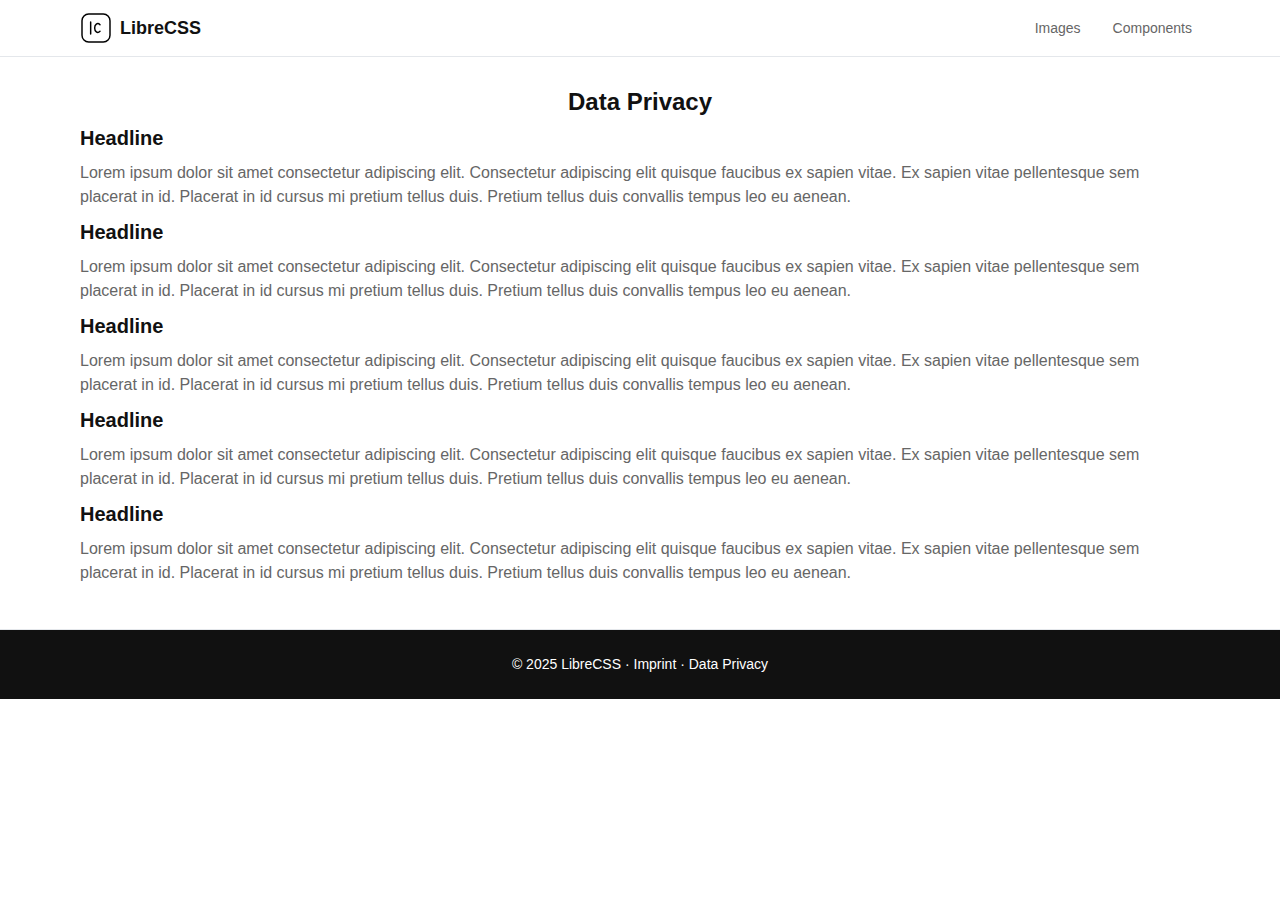
<file: dataprivacy.html>
<!doctype html>
<html lang="de">

<head>
	<meta charset="utf-8" />
	<meta name="viewport" content="width=device-width, initial-scale=1" />
	<link rel="stylesheet" href="assets/css/base.css" />
	<link rel="stylesheet" href="assets/css/helpers.css" />
	<link rel="stylesheet" href="assets/css/components/navbar.css" />
	<link rel="stylesheet" href="assets/css/components/footer.css" />
	<link rel="stylesheet" href="assets/css/components/hero.css" />
	<link rel="stylesheet" href="assets/css/components/contact-form.css" />
	<link rel="icon" type="image/x-icon" href="assets/img/favicon/librecss-favicon.ico" />
	<link rel="icon" type="image/png" sizes="32x32" href="assets/img/favicon/librecss-favicon-32.png" />
	<link rel="icon" type="image/png" sizes="512x512" href="assets/img/favicon/librecss-favicon-512.png" />
	<link rel="apple-touch-icon" sizes="180x180" href="assets/img/favicon/librecss-favicon-180.png" />
	<title>Data Privacy - LibreCSS</title>
</head>

<body>
	<header class="lib-navbar">
		<div class="lib-container lib-navbar-inner">
			<a href="index.html" class="lib-navbar-brand">
				<img src="assets/img/default/logo.svg" alt="Logo" class="lib-navbar-logo" />
				<span class="lib-navbar-title">LibreCSS</span>
			</a>

			<button class="lib-navbar-toggle" aria-label="Navigation öffnen">
				<span></span><span></span><span></span>
			</button>

			<nav class="lib-navbar-menu">
				<a href="images.html">Images</a>
				<a href="components.html">Components</a>
			</nav>
		</div>
	</header>
	<main class="lib-container">
		<section class="lib-section" id="welcome">
			<h2 class="lib-text-center">Data Privacy</h2>
			<h3>Headline</h3>
			<p>
				Lorem ipsum dolor sit amet consectetur adipiscing elit.
				Consectetur adipiscing elit quisque faucibus ex sapien
				vitae. Ex sapien vitae pellentesque sem placerat in id.
				Placerat in id cursus mi pretium tellus duis. Pretium tellus
				duis convallis tempus leo eu aenean.
			</p>
			<h3>Headline</h3>
			<p>
				Lorem ipsum dolor sit amet consectetur adipiscing elit.
				Consectetur adipiscing elit quisque faucibus ex sapien
				vitae. Ex sapien vitae pellentesque sem placerat in id.
				Placerat in id cursus mi pretium tellus duis. Pretium tellus
				duis convallis tempus leo eu aenean.
			</p>
			<h3>Headline</h3>
			<p>
				Lorem ipsum dolor sit amet consectetur adipiscing elit.
				Consectetur adipiscing elit quisque faucibus ex sapien
				vitae. Ex sapien vitae pellentesque sem placerat in id.
				Placerat in id cursus mi pretium tellus duis. Pretium tellus
				duis convallis tempus leo eu aenean.
			</p>
			<h3>Headline</h3>
			<p>
				Lorem ipsum dolor sit amet consectetur adipiscing elit.
				Consectetur adipiscing elit quisque faucibus ex sapien
				vitae. Ex sapien vitae pellentesque sem placerat in id.
				Placerat in id cursus mi pretium tellus duis. Pretium tellus
				duis convallis tempus leo eu aenean.
			</p>
			<h3>Headline</h3>
			<p>
				Lorem ipsum dolor sit amet consectetur adipiscing elit.
				Consectetur adipiscing elit quisque faucibus ex sapien
				vitae. Ex sapien vitae pellentesque sem placerat in id.
				Placerat in id cursus mi pretium tellus duis. Pretium tellus
				duis convallis tempus leo eu aenean.
			</p>
		</section>
	</main>
	<footer class="lib-footer lib-footer-dark">
		<div class="lib-container lib-footer-inner">
			<small>
				© 2025 LibreCSS ·
				<a href="/imprint.html">Imprint</a> ·
				<a href="/dataprivacy.html">Data Privacy</a>
			</small>
		</div>
	</footer>
	<script type="module" src="assets/js/loader.js"></script>
</body>

</html>
</file>
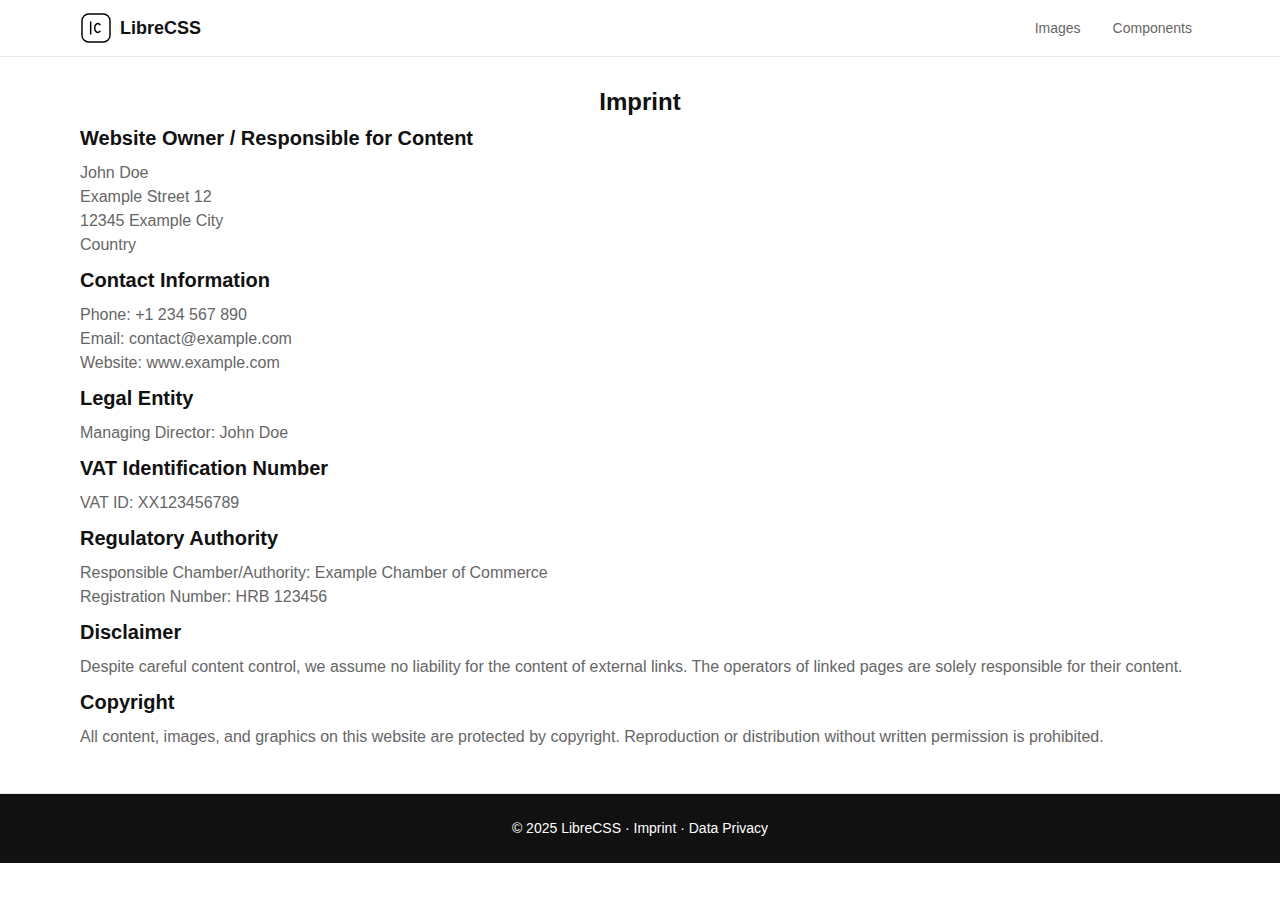
<file: imprint.html>
<!doctype html>
<html lang="de">

<head>
	<meta charset="utf-8" />
	<meta name="viewport" content="width=device-width, initial-scale=1" />
	<link rel="stylesheet" href="assets/css/base.css" />
	<link rel="stylesheet" href="assets/css/helpers.css" />
	<link rel="stylesheet" href="assets/css/components/navbar.css" />
	<link rel="stylesheet" href="assets/css/components/footer.css" />
	<link rel="stylesheet" href="assets/css/components/hero.css" />
	<link rel="stylesheet" href="assets/css/components/contact-form.css" />
	<link rel="icon" type="image/x-icon" href="assets/img/favicon/librecss-favicon.ico" />
	<link rel="icon" type="image/png" sizes="32x32" href="assets/img/favicon/librecss-favicon-32.png" />
	<link rel="icon" type="image/png" sizes="512x512" href="assets/img/favicon/librecss-favicon-512.png" />
	<link rel="apple-touch-icon" sizes="180x180" href="assets/img/favicon/librecss-favicon-180.png" />
	<title>Imprint - LibreCSS</title>
</head>

<body>
	<header class="lib-navbar">
		<div class="lib-container lib-navbar-inner">
			<a href="index.html" class="lib-navbar-brand">
				<img src="assets/img/default/logo.svg" alt="Logo" class="lib-navbar-logo" />
				<span class="lib-navbar-title">LibreCSS</span>
			</a>

			<button class="lib-navbar-toggle" aria-label="Navigation öffnen">
				<span></span><span></span><span></span>
			</button>

			<nav class="lib-navbar-menu">
				<a href="images.html">Images</a>
				<a href="components.html">Components</a>
			</nav>
		</div>
	</header>
	<main class="lib-container">
		<section class="lib-section" id="welcome">
			<h2 class="lib-text-center">Imprint</h2>
			<h3>Website Owner / Responsible for Content</h3>
			<p>
				John Doe<br />
				Example Street 12<br />
				12345 Example City<br />
				Country
			</p>
			<h3>Contact Information</h3>
			<p>
				Phone: +1 234 567 890<br />
				Email: contact@example.com<br />
				Website: www.example.com
			</p>
			<h3>Legal Entity</h3>
			<p>Managing Director: John Doe</p>
			<h3>VAT Identification Number</h3>
			<p>VAT ID: XX123456789</p>
			<h3>Regulatory Authority</h3>
			<p>
				Responsible Chamber/Authority: Example Chamber of
				Commerce<br />Registration Number: HRB 123456
			</p>

			<h3>Disclaimer</h3>
			<p>
				Despite careful content control, we assume no liability for
				the content of external links. The operators of linked pages
				are solely responsible for their content.
			</p>
			<h3>Copyright</h3>
			<p>
				All content, images, and graphics on this website are
				protected by copyright. Reproduction or distribution without
				written permission is prohibited.
			</p>
		</section>
	</main>
	<footer class="lib-footer lib-footer-dark">
		<div class="lib-container lib-footer-inner">
			<small>
				© 2025 LibreCSS ·
				<a href="/imprint.html">Imprint</a> ·
				<a href="/dataprivacy.html">Data Privacy</a>
			</small>
		</div>
	</footer>
	<script type="module" src="assets/js/loader.js"></script>
</body>

</html>
</file>
<file: assets/css/base.css>
/* ============================================================
   LibreCSS – base.css
============================================================ */

/* Root Tokens */

:root {
	@font-face {
		font-family: "Liberation Sans";
		src: url("../fonts/LiberationSans-Regular.ttf") format("truetype");
		font-weight: 400;
		font-style: normal;
		font-display: swap;
	}

	@font-face {
		font-family: "Liberation Sans";
		src: url("../fonts/LiberationSans-Italic.ttf") format("truetype");
		font-weight: 400;
		font-style: italic;
		font-display: swap;
	}

	@font-face {
		font-family: "Liberation Sans";
		src: url("../fonts/LiberationSans-Bold.ttf") format("truetype");
		font-weight: 700;
		font-style: normal;
		font-display: swap;
	}

	@font-face {
		font-family: "Liberation Sans";
		src: url("../fonts/LiberationSans-BoldItalic.ttf") format("truetype");
		font-weight: 700;
		font-style: italic;
		font-display: swap;
	}

	@font-face {
		font-family: "Liberation Mono";
		src: url("../fonts/LiberationMono-Regular.ttf") format("truetype");
		font-weight: 400;
		font-style: normal;
		font-display: swap;
	}

	@font-face {
		font-family: "Liberation Mono";
		src: url("../fonts/LiberationMono-Italic.ttf") format("truetype");
		font-weight: 400;
		font-style: italic;
		font-display: swap;
	}

	@font-face {
		font-family: "Liberation Mono";
		src: url("../fonts/LiberationMono-Bold.ttf") format("truetype");
		font-weight: 700;
		font-style: normal;
		font-display: swap;
	}

	@font-face {
		font-family: "Liberation Mono";
		src: url("../fonts/LiberationMono-BoldItalic.ttf") format("truetype");
		font-weight: 700;
		font-style: italic;
		font-display: swap;
	}

	/* Fonts */
	--lib-font-sans: "Liberation Sans",
	system-ui,
	sans-serif;
	--lib-font-mono: "Liberation Mono",
	monospace;

	/* Font sizes */
	--lib-text-xs: 0.75rem;
	--lib-text-sm: 0.875rem;
	--lib-text-md: 1rem;
	--lib-text-lg: 1.125rem;
	--lib-text-xl: 1.25rem;
	--lib-text-2xl: 1.5rem;
	--lib-text-3xl: 1.875rem;

	/* Line heights */
	--lib-line-tight: 1.1;
	--lib-line-normal: 1.5;
	--lib-line-relaxed: 1.7;

	/* Spacing */
	--lib-space-2xs: 0.125rem;
	--lib-space-xs: 0.25rem;
	--lib-space-sm: 0.5rem;
	--lib-space-md: 0.75rem;
	--lib-space-lg: 1rem;
	--lib-space-xl: 1.5rem;
	--lib-space-2xl: 2rem;
	--lib-space-3xl: 3rem;

	/* Radius */
	--lib-radius-xs: 0.125rem;
	--lib-radius-sm: 0.25rem;
	--lib-radius-md: 0.5rem;
	--lib-radius-lg: 0.75rem;
	--lib-radius-xl: 1rem;
	--lib-radius-full: 999px;

	/* Colors */
	--lib-color-bg: #ffffff;
	--lib-color-surface: #ffffff;
	--lib-color-surface-alt: #f6f8fa;

	--lib-color-text: #111111;
	--lib-color-text-muted: #666666;

	--lib-color-primary: #1a73e8;
	--lib-color-primary-strong: #155ac0;
	--lib-color-primary-dark: #155ac0;
	--lib-color-primary-soft: rgba(26, 115, 232, 0.12);
	--lib-color-primary-contrast: #ffffff;

	--lib-color-border: #d0d7de;
	--lib-color-border-subtle: #e4e7eb;

	--lib-color-danger: #d93025;

	/* Shadows */
	--lib-shadow-sm: 0 1px 2px rgba(0, 0, 0, 0.08);
	--lib-shadow-md: 0 3px 6px rgba(0, 0, 0, 0.12);
	--lib-shadow-focus: 0 0 0 3px var(--lib-color-primary-soft);

	/* Transitions */
	--lib-transition-fast: 150ms ease;
	--lib-transition-normal: 250ms ease;

	/* Layout */
	--lib-max-width: 72rem;
	--lib-container-padding-x: 1rem;
	--lib-navbar-offset: 50px;
}

/* Reset / Base */

*,
*::before,
*::after {
	box-sizing: border-box;
}

html {
	font-size: 16px;
	scroll-behavior: smooth;
}

body {
	margin: 0;
	font-family: var(--lib-font-sans);
	font-size: var(--lib-text-md);
	line-height: var(--lib-line-normal);
	color: var(--lib-color-text);
	background: var(--lib-color-bg);
	-webkit-font-smoothing: antialiased;
}

/* Typography */

h1,
h2,
h3,
h4,
h5,
h6 {
	margin: 0 0 var(--lib-space-md);
	font-weight: 600;
	line-height: var(--lib-line-tight);
	color: var(--lib-color-text);
}

h1 {
	font-size: var(--lib-text-3xl);
}

h2 {
	font-size: var(--lib-text-2xl);
}

h3 {
	font-size: var(--lib-text-xl);
}

h4 {
	font-size: var(--lib-text-lg);
}

p {
	margin: 0 0 var(--lib-space-md);
	color: var(--lib-color-text-muted);
}

a {
	color: var(--lib-color-primary);
	text-decoration: none;
	transition: color var(--lib-transition-fast);
}

a:hover {
	color: var(--lib-color-primary-strong);
}

[id] {
	scroll-margin-top: var(--lib-navbar-offset);
}

ul,
ol {
	margin: 0 0 var(--lib-space-md);
	padding-left: 1.25rem;
}

/* Images */

img {
	max-width: 100%;
	height: auto;
	display: block;
}

/* Buttons */

button,
[role="button"],
input[type="submit"],
input[type="button"] {
	font-family: inherit;
	font-size: var(--lib-text-sm);
	border-radius: var(--lib-radius-md);
	border: 1px solid transparent;
	padding: 0.5rem 1rem;
	cursor: pointer;
	background-color: var(--lib-color-primary);
	color: var(--lib-color-primary-contrast);
	transition:
		background-color var(--lib-transition-fast),
		box-shadow var(--lib-transition-fast);
}

button:hover,
[role="button"]:hover {
	background-color: var(--lib-color-primary-strong);
	box-shadow: var(--lib-shadow-sm);
}

button:focus-visible,
[role="button"]:focus-visible {
	outline: none;
	box-shadow: var(--lib-shadow-focus);
}

/* Forms */

input,
textarea,
select {
	font-family: inherit;
	font-size: var(--lib-text-sm);
	border-radius: var(--lib-radius-md);
	border: 1px solid var(--lib-color-border-subtle);
	padding: 0.5rem 0.75rem;
	background: var(--lib-color-surface);
	color: var(--lib-color-text);
	transition:
		border-color var(--lib-transition-fast),
		box-shadow var(--lib-transition-fast);
}

input:focus-visible,
textarea:focus-visible,
select:focus-visible {
	outline: none;
	border-color: var(--lib-color-primary);
	box-shadow: var(--lib-shadow-focus);
}

/* Responsive Typography */

@media (max-width: 720px) {
	h1 {
		font-size: var(--lib-text-2xl);
	}

	h2 {
		font-size: var(--lib-text-xl);
	}
}
</file>
<file: assets/css/helpers.css>
/* ============================================================
   LibreCSS – Helper Utilities
============================================================ */

.lib-text-left {
	text-align: left;
}

.lib-text-center {
	text-align: center;
}

.lib-text-right {
	text-align: right;
}

.lib-text-justify {
	text-align: justify;
}

/* Layout: Container & Section */

.lib-container {
	width: 100%;
	max-width: var(--lib-max-width);
	margin-inline: auto;
	padding-inline: var(--lib-container-padding-x);
}

.lib-section {
	padding-block: var(--lib-space-2xl);
}

/* Global Responsive Grid */

.lib-grid {
	display: grid;
	gap: var(--lib-space-xl);
	grid-template-columns: repeat(auto-fit, minmax(min(180px, 100%), 1fr));
}
</file>
<file: assets/css/components/navbar.css>
/* ============================================================
   LibreCSS – Navbar
============================================================ */

.lib-navbar {
	background: var(--lib-color-surface);
	border-bottom: 1px solid var(--lib-color-border-subtle);
	position: sticky;
	top: 0;
	z-index: 50;
}

/* Navbar Inner */
.lib-navbar-inner {
	display: flex;
	align-items: center;
	justify-content: space-between;
	padding-block: var(--lib-space-md);
}

/* Branding */
.lib-navbar-brand {
	display: flex;
	align-items: center;
	gap: var(--lib-space-sm);
	text-decoration: none;
	color: var(--lib-color-text);
}

.lib-navbar-logo {
	height: 32px;
	width: auto;
}

.lib-navbar-title {
	font-size: var(--lib-text-lg);
	font-weight: 600;
}

/* Menu */
.lib-navbar-menu {
	display: flex;
	gap: var(--lib-space-lg);
}

.lib-navbar-menu a {
	color: var(--lib-color-text-muted);
	font-size: var(--lib-text-sm);
	padding: var(--lib-space-xs) var(--lib-space-sm);
	border-radius: var(--lib-radius-sm);
	transition:
		color var(--lib-transition-fast),
		background-color var(--lib-transition-fast);
}

.lib-navbar-menu a:hover {
	color: var(--lib-color-text);
	background-color: var(--lib-color-surface-alt);
}

.lib-navbar-menu a.active {
	color: var(--lib-color-primary);
	font-weight: 600;
}

/* Mobile Toggle */
.lib-navbar-toggle {
	display: none;
	flex-direction: column;
	gap: 4px;
	background: none;
	border: none;
	padding: 0;
	cursor: pointer;
	background-color: var(--lib-color-bg) !important;
}

.lib-navbar-toggle:hover {
	background-color: var(--lib-color-bg) !important;
}

.lib-navbar-toggle span {
	width: 24px;
	height: 2px;
	background: var(--lib-color-text);
	border-radius: 2px;
}

/* Scroll-Effects */
.lib-navbar.scrolled {
	box-shadow: 0 2px 10px rgba(0, 0, 0, 0.08);
	transition:
		box-shadow 0.3s ease,
		padding 0.3s ease,
		height 0.3s ease;
}

/* Navbar shrink effect */
.lib-navbar.shrink .lib-navbar-inner {
	padding-block: calc(var(--lib-space-sm) * 0.7);
}

/* Responsive */
@media (max-width: 720px) {
	.lib-navbar-toggle {
		display: flex;
	}

	.lib-navbar-menu {
		position: absolute;
		top: 100%;
		right: 0;
		width: 100%;
		flex-direction: column;
		background: var(--lib-color-surface);
		border-bottom: 1px solid var(--lib-color-border-subtle);
		padding: var(--lib-space-md);
		gap: var(--lib-space-md);
		display: none;
	}

	.lib-navbar-menu.active {
		display: flex;
	}
}
</file>
<file: assets/css/components/footer.css>
/* ============================================================
   LibreCSS – Footer
============================================================ */

/* Base */
.lib-footer {
	padding-block: var(--lib-space-xl);
	border-top: 1px solid var(--lib-color-border-subtle);
	background: var(--lib-color-surface);
}

/* Dark Version */
.lib-footer-dark {
	background: #111;
	color: #fff;
}

.lib-footer-dark a {
	color: #fff;
	text-decoration: none;
	transition: opacity var(--lib-transition-fast);
}

.lib-footer-dark a:hover {
	opacity: 0.8;
}

/* Layout */
.lib-footer-inner {
	display: flex;
	justify-content: center;
	align-items: center;
	text-align: center;
}

/* Text */
.lib-footer small {
	font-size: var(--lib-text-sm);
}

/* Light footer links */
.lib-footer small a {
	color: var(--lib-color-bg);
	text-decoration: none;
}
</file>
<file: assets/css/components/hero.css>
/* ============================================================
   LibreCSS – Hero
============================================================ */

.lib-hero {
	position: relative;
	width: 100%;
	min-height: 100vh;
	display: flex;
	align-items: center;
	justify-content: center;
	background-image: var(--lib-hero-image);
	background-size: cover;
	background-position: center;
	background-repeat: no-repeat;
	color: var(--lib-color-primary-contrast);
}

.lib-hero-overlay {
	position: absolute;
	inset: 0;
	background: rgba(0, 0, 0, 0.45);
	display: flex;
	align-items: center;
	justify-content: center;
	padding: var(--lib-space-xl);
}

.lib-hero-inner {
	position: relative;
	text-align: center;
	max-width: 48rem;
}

.lib-hero-inner h1 {
	color: #fff;
	margin-bottom: var(--lib-space-xl);
}

.lib-hero-inner a[role="button"] {
	background: var(--lib-color-primary);
	color: var(--lib-color-primary-contrast);
	padding: var(--lib-space-sm) var(--lib-space-xl);
	border-radius: var(--lib-radius-md);
	text-decoration: none;
	font-size: var(--lib-text-md);
	transition:
		background-color var(--lib-transition-fast),
		box-shadow var(--lib-transition-fast);
}

.lib-hero-inner a[role="button"]:hover {
	background: var(--lib-color-primary-strong);
	box-shadow: var(--lib-shadow-sm);
}

@media (max-width: 720px) {
	.lib-hero {
		min-height: 100vh;
	}

	.lib-hero-inner h1 {
		font-size: var(--lib-text-2xl);
	}
}
</file>
<file: assets/css/components/contact-form.css>
/* ============================================================
   LibreCSS – Contact Form
============================================================ */

/* Container */
.lib-contact {
	display: flex;
	flex-direction: column;
	gap: var(--lib-space-xl);
	width: 100%;
}

/* Fields */
.lib-contact-field {
	display: flex;
	flex-direction: column;
	gap: var(--lib-space-xs);
}

/* Error Text */
.lib-contact-error {
	display: none;
	color: var(--lib-color-danger);
	font-size: var(--lib-text-sm);
}

/* Success */
.lib-contact-success {
	display: none;
	color: var(--lib-color-primary);
	font-weight: 600;
	margin-top: var(--lib-space-md);
}

/* Checkbox */
.lib-checkbox {
	display: flex;
	flex-direction: row;
	align-items: flex-start;
	gap: var(--lib-space-sm);
	cursor: pointer;
	font-size: var(--lib-text-sm);
	color: var(--lib-color-text-muted);
	width: 100%;
}

.lib-checkbox input[type="checkbox"] {
	margin-top: var(--lib-space-xs);
	flex-shrink: 0;
}

.lib-checkbox span {
	line-height: var(--lib-line-normal);
}

/* Submit-Button */
#cf-submit {
	align-self: flex-start;
}

/* Mobile */
@media (max-width: 600px) {
	#cf-submit {
		width: 100%;
	}
}
</file>
